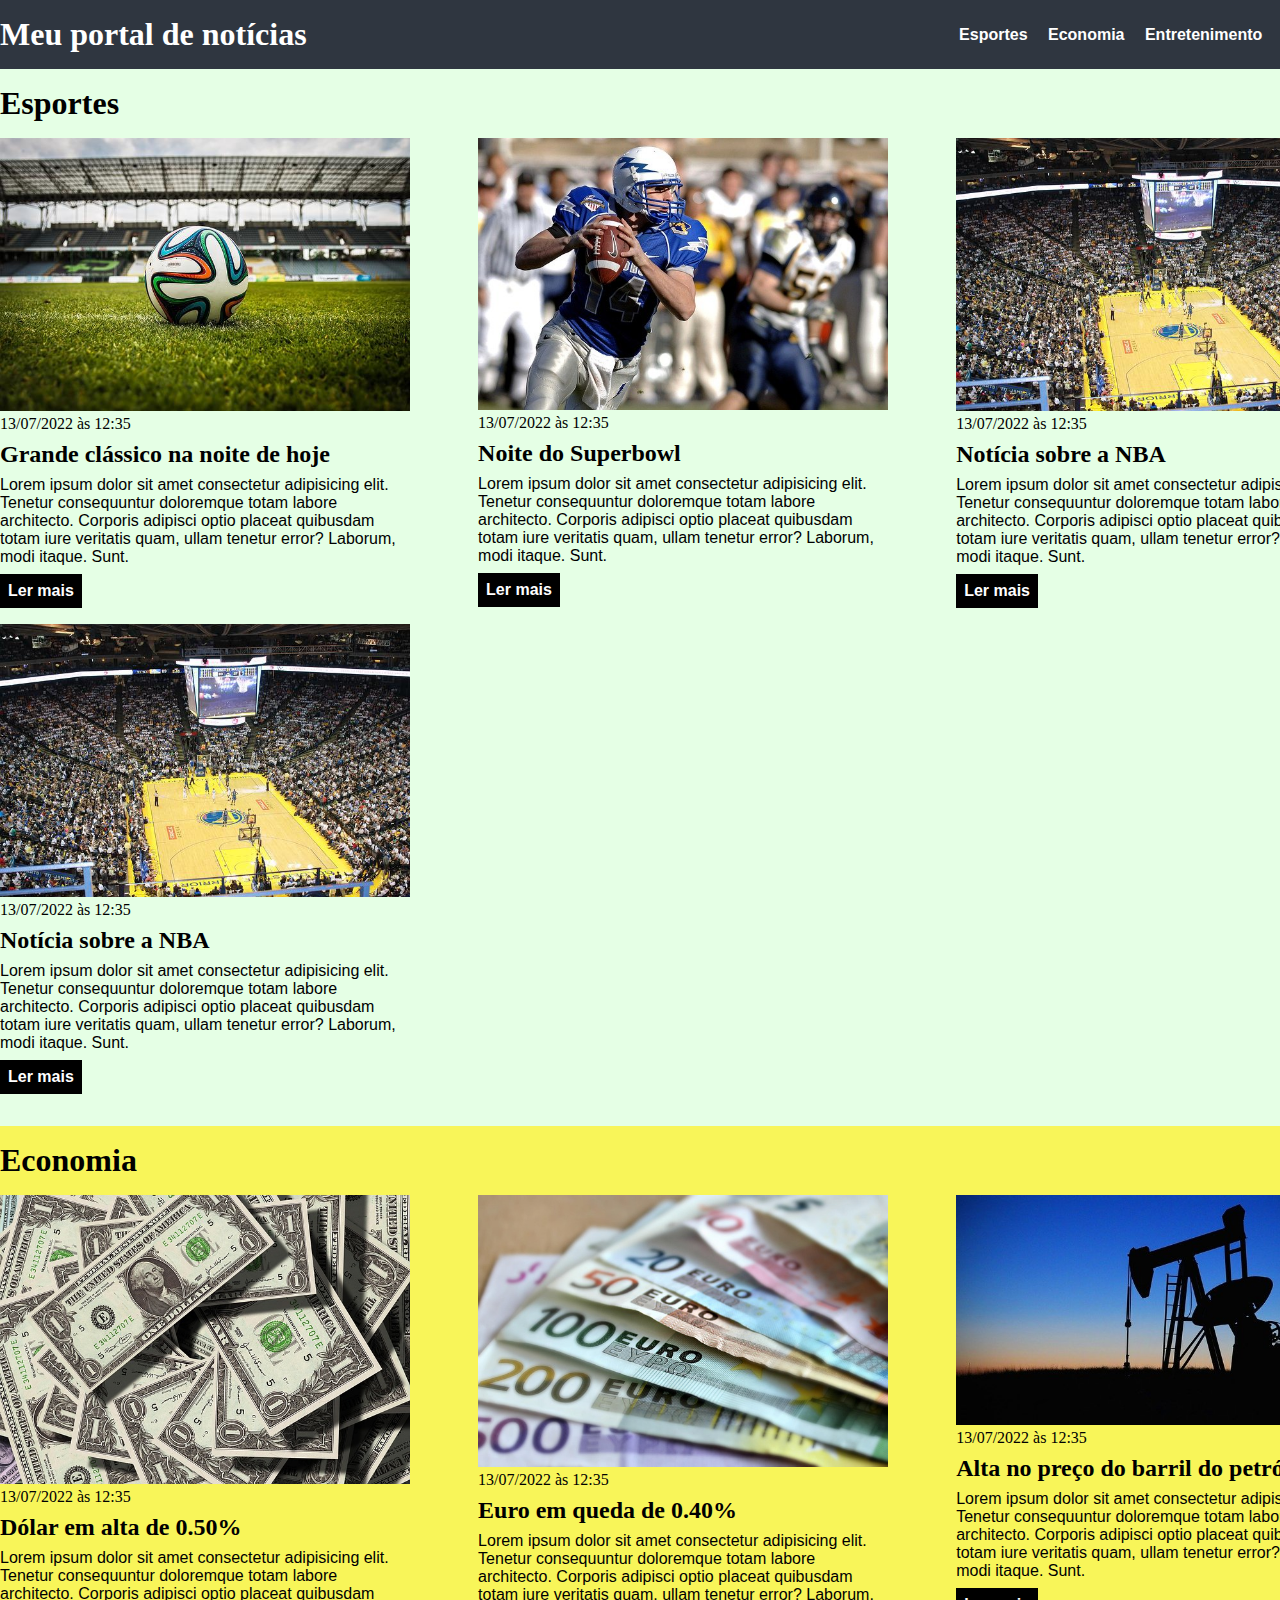
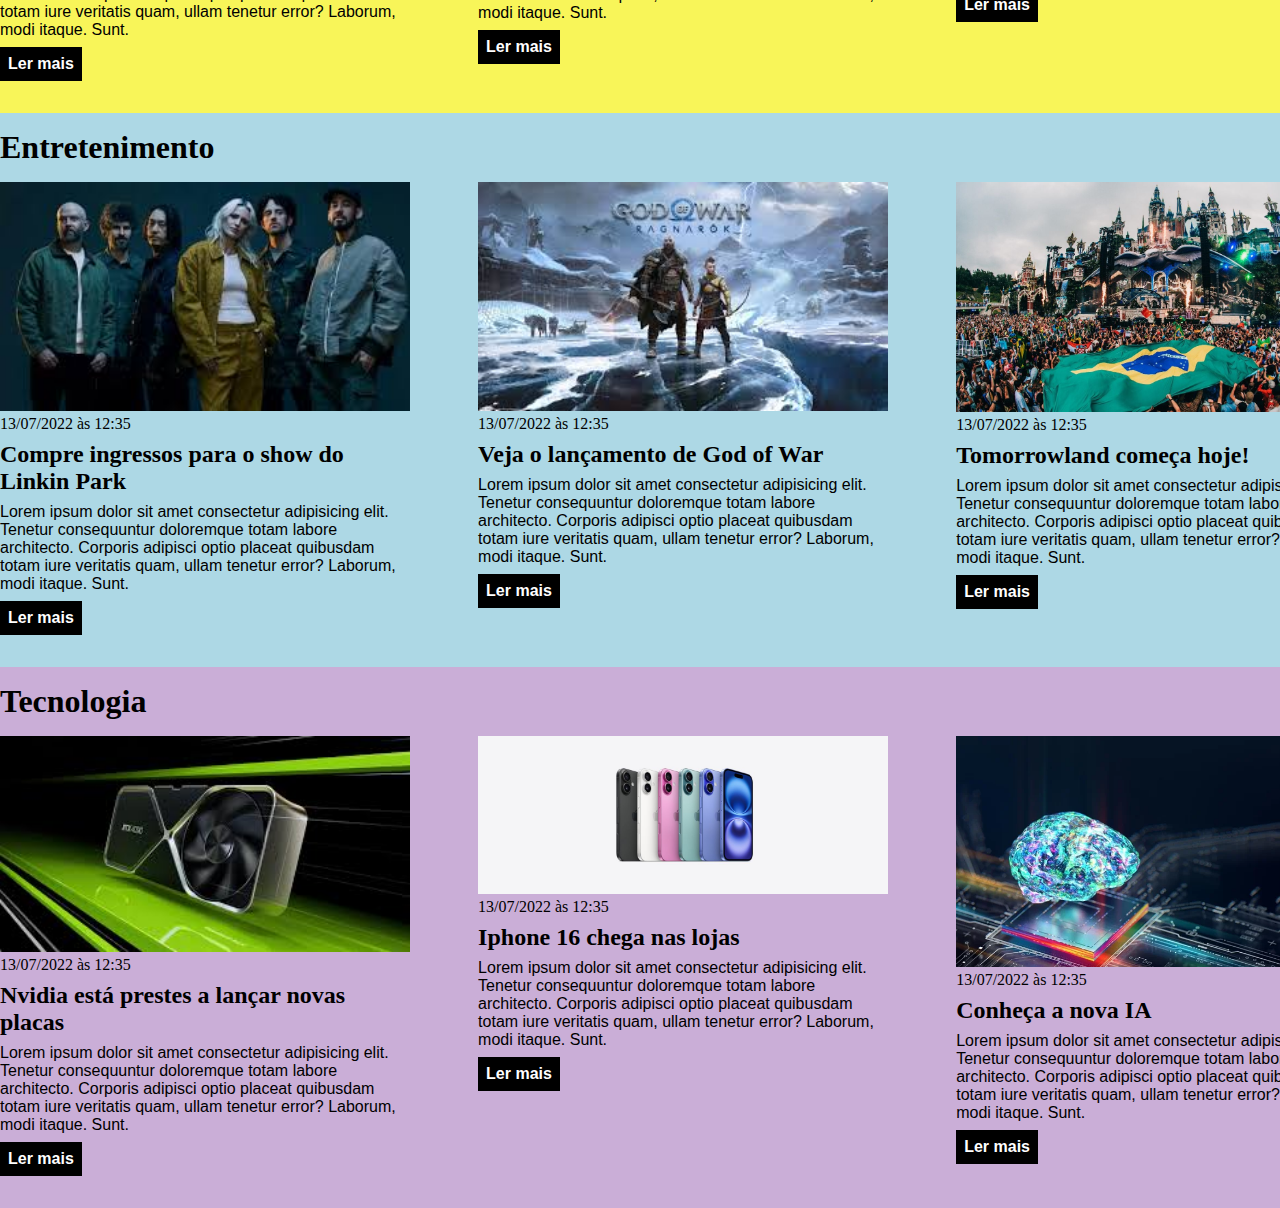
<file: exercicio_css/index.html>
<!DOCTYPE html>
<html lang="pt-BR">
  <head>
    <meta charset="UTF-8" />
    <meta http-equiv="X-UA-Compatible" content="IE=edge" />
    <meta name="viewport" content="width=device-width, initial-scale=1.0" />
    <title>Meu portal de notícias</title>
    <link rel="stylesheet" href="./main.css" />
  </head>
  <body>
    <header>
      <div class="container">
        <h1>Meu portal de notícias</h1>
        <nav>
          <ul>
            <li>
              <a href="#sports" title="Ir para a seção de esportes">Esportes</a>
            </li>
            <li>
              <a href="#economy" title="Ir para a seção de notícias"
                >Economia</a
              >
            </li>
            <li>
              <a href="#entertainment" title="Ir para a seção de notícias"
                >Entretenimento</a
              >
            </li>
            <li>
              <a href="#tech" title="Ir para a seção de notícias">Tecnologia</a>
            </li>
          </ul>
        </nav>
      </div>
    </header>
    <section id="sports">
      <div class="container">
        <h2>Esportes</h2>
        <div class="articles">
          <article>
            <img src="./imagens/futebol.jpg" alt="Bola de futebol no gramado" />
            <header>
              <time>13/07/2022 às 12:35</time>
            </header>
            <h3>Grande clássico na noite de hoje</h3>
            <p>
              Lorem ipsum dolor sit amet consectetur adipisicing elit. Tenetur
              consequuntur doloremque totam labore architecto. Corporis adipisci
              optio placeat quibusdam totam iure veritatis quam, ullam tenetur
              error? Laborum, modi itaque. Sunt.
            </p>
            <a href="#" title="Leia a notícia completa">Ler mais</a>
          </article>
          <article>
            <img
              src="./imagens/futebol-americano.jpg"
              alt="Jogador de futebol americano correndo com a bola na mão"
            />
            <header>
              <time>13/07/2022 às 12:35</time>
            </header>
            <h3>Noite do Superbowl</h3>
            <p>
              Lorem ipsum dolor sit amet consectetur adipisicing elit. Tenetur
              consequuntur doloremque totam labore architecto. Corporis adipisci
              optio placeat quibusdam totam iure veritatis quam, ullam tenetur
              error? Laborum, modi itaque. Sunt.
            </p>
            <a href="#" title="Leia a notícia completa">Ler mais</a>
          </article>
          <article>
            <img
              src="./imagens/basquete.jpg"
              title="Vista aérea de uma quadra de basquete"
            />
            <header>
              <time>13/07/2022 às 12:35</time>
            </header>
            <h3>Notícia sobre a NBA</h3>
            <p>
              Lorem ipsum dolor sit amet consectetur adipisicing elit. Tenetur
              consequuntur doloremque totam labore architecto. Corporis adipisci
              optio placeat quibusdam totam iure veritatis quam, ullam tenetur
              error? Laborum, modi itaque. Sunt.
            </p>
            <a href="#" title="Leia a notícia completa">Ler mais</a>
          </article>
          <article>
            <img
              src="./imagens/basquete.jpg"
              title="Vista aérea de uma quadra de basquete"
            />
            <header>
              <time>13/07/2022 às 12:35</time>
            </header>
            <h3>Notícia sobre a NBA</h3>
            <p>
              Lorem ipsum dolor sit amet consectetur adipisicing elit. Tenetur
              consequuntur doloremque totam labore architecto. Corporis adipisci
              optio placeat quibusdam totam iure veritatis quam, ullam tenetur
              error? Laborum, modi itaque. Sunt.
            </p>
            <a href="#" title="Leia a notícia completa">Ler mais</a>
          </article>
        </div>
      </div>
    </section>
    <section id="economy">
      <div class="container">
        <h2>Economia</h2>
        <div class="articles">
          <article>
            <img src="./imagens/dolares.jpg" alt="Muitos dólares" />
            <header>
              <time>13/07/2022 às 12:35</time>
            </header>
            <h3>Dólar em alta de 0.50%</h3>
            <p>
              Lorem ipsum dolor sit amet consectetur adipisicing elit. Tenetur
              consequuntur doloremque totam labore architecto. Corporis adipisci
              optio placeat quibusdam totam iure veritatis quam, ullam tenetur
              error? Laborum, modi itaque. Sunt.
            </p>
            <a href="#" title="Leia a notícia completa">Ler mais</a>
          </article>
          <article>
            <img src="./imagens/euro.jpg" alt="Várias notas de euro" />
            <header>
              <time>13/07/2022 às 12:35</time>
            </header>
            <h3>Euro em queda de 0.40%</h3>
            <p>
              Lorem ipsum dolor sit amet consectetur adipisicing elit. Tenetur
              consequuntur doloremque totam labore architecto. Corporis adipisci
              optio placeat quibusdam totam iure veritatis quam, ullam tenetur
              error? Laborum, modi itaque. Sunt.
            </p>
            <a href="#" title="Leia a notícia completa">Ler mais</a>
          </article>
          <article>
            <img src="./imagens/petroleo.jpg" alt="Extração de petróleo" />
            <header>
              <time>13/07/2022 às 12:35</time>
            </header>
            <h3>Alta no preço do barril do petróleo</h3>
            <p>
              Lorem ipsum dolor sit amet consectetur adipisicing elit. Tenetur
              consequuntur doloremque totam labore architecto. Corporis adipisci
              optio placeat quibusdam totam iure veritatis quam, ullam tenetur
              error? Laborum, modi itaque. Sunt.
            </p>
            <a href="#" title="Leia a notícia completa">Ler mais</a>
          </article>
        </div>
      </div>
    </section>
    <section id="entertainment">
      <div class="container">
        <h2>Entretenimento</h2>
        <div class="articles">
          <article>
            <img src="./imagens/linkinpark.jpg" alt="Muitos dólares" />
            <header>
              <time>13/07/2022 às 12:35</time>
            </header>
            <h3>Compre ingressos para o show do Linkin Park</h3>
            <p>
              Lorem ipsum dolor sit amet consectetur adipisicing elit. Tenetur
              consequuntur doloremque totam labore architecto. Corporis adipisci
              optio placeat quibusdam totam iure veritatis quam, ullam tenetur
              error? Laborum, modi itaque. Sunt.
            </p>
            <a href="#" title="Leia a notícia completa">Ler mais</a>
          </article>
          <article>
            <img src="./imagens/godofwar.jpg" alt="Várias notas de euro" />
            <header>
              <time>13/07/2022 às 12:35</time>
            </header>
            <h3>Veja o lançamento de God of War</h3>
            <p>
              Lorem ipsum dolor sit amet consectetur adipisicing elit. Tenetur
              consequuntur doloremque totam labore architecto. Corporis adipisci
              optio placeat quibusdam totam iure veritatis quam, ullam tenetur
              error? Laborum, modi itaque. Sunt.
            </p>
            <a href="#" title="Leia a notícia completa">Ler mais</a>
          </article>
          <article>
            <img src="./imagens/tomorrowland.jpg" alt="Extração de petróleo" />
            <header>
              <time>13/07/2022 às 12:35</time>
            </header>
            <h3>Tomorrowland começa hoje!</h3>
            <p>
              Lorem ipsum dolor sit amet consectetur adipisicing elit. Tenetur
              consequuntur doloremque totam labore architecto. Corporis adipisci
              optio placeat quibusdam totam iure veritatis quam, ullam tenetur
              error? Laborum, modi itaque. Sunt.
            </p>
            <a href="#" title="Leia a notícia completa">Ler mais</a>
          </article>
        </div>
      </div>
    </section>
    <section id="tech">
      <div class="container">
        <h2>Tecnologia</h2>
        <div class="articles">
          <article>
            <img src="./imagens/nvidia.jpg" alt="Muitos dólares" />
            <header>
              <time>13/07/2022 às 12:35</time>
            </header>
            <h3>Nvidia está prestes a lançar novas placas</h3>
            <p>
              Lorem ipsum dolor sit amet consectetur adipisicing elit. Tenetur
              consequuntur doloremque totam labore architecto. Corporis adipisci
              optio placeat quibusdam totam iure veritatis quam, ullam tenetur
              error? Laborum, modi itaque. Sunt.
            </p>
            <a href="#" title="Leia a notícia completa">Ler mais</a>
          </article>
          <article>
            <img src="./imagens/iphone16.jpg" alt="Várias notas de euro" />
            <header>
              <time>13/07/2022 às 12:35</time>
            </header>
            <h3>Iphone 16 chega nas lojas</h3>
            <p>
              Lorem ipsum dolor sit amet consectetur adipisicing elit. Tenetur
              consequuntur doloremque totam labore architecto. Corporis adipisci
              optio placeat quibusdam totam iure veritatis quam, ullam tenetur
              error? Laborum, modi itaque. Sunt.
            </p>
            <a href="#" title="Leia a notícia completa">Ler mais</a>
          </article>
          <article>
            <img src="./imagens/novaia.webp" alt="Extração de petróleo" />
            <header>
              <time>13/07/2022 às 12:35</time>
            </header>
            <h3>Conheça a nova IA</h3>
            <p>
              Lorem ipsum dolor sit amet consectetur adipisicing elit. Tenetur
              consequuntur doloremque totam labore architecto. Corporis adipisci
              optio placeat quibusdam totam iure veritatis quam, ullam tenetur
              error? Laborum, modi itaque. Sunt.
            </p>
            <a href="#" title="Leia a notícia completa">Ler mais</a>
          </article>
        </div>
      </div>
    </section>
  </body>
</html>
</file>
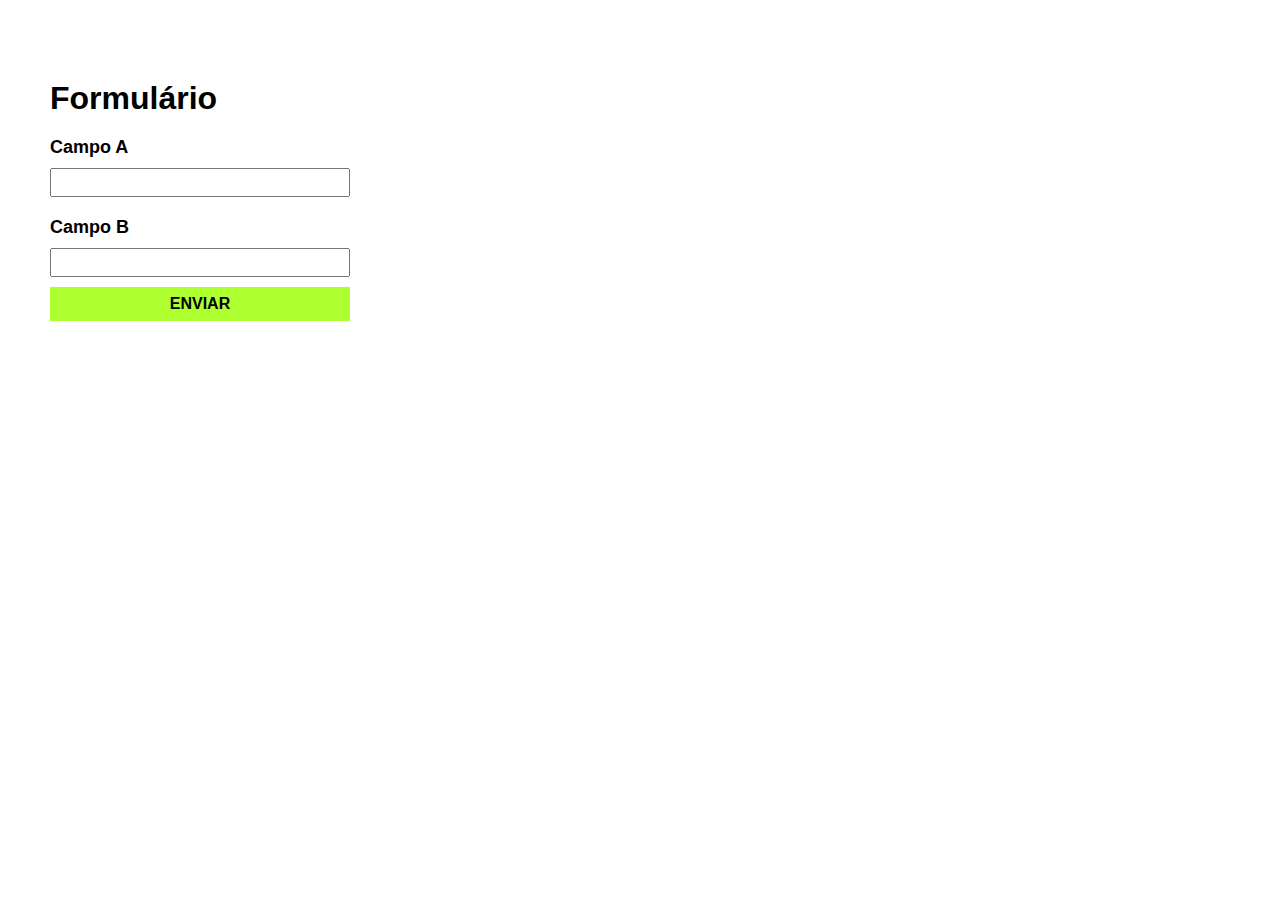
<file: form.html>
<!DOCTYPE html>
<html lang="pt-BR">
  <head>
    <meta charset="UTF-8" />
    <meta name="viewport" content="width=device-width, initial-scale=1.0" />
    <title>Formulário</title>
    <link rel="stylesheet" href="form.css" />
  </head>
  <body>
    <div class="container">
      <h1>Formulário</h1>
      <form id="formN">
        <label for="campoA">Campo A</label>
        <input type="number" id="campoA" required />
        <p id="errorMessage-A">Este campo deve ser menor que o B!</p>
        <label for="campoA">Campo B</label>
        <input type="number" id="campoB" required />
        <p id="errorMessage-B">Este campo deve ser menor que o A!</p>
        <button type="submit">Enviar</button>
      </form>

      <p id="mensagem"></p>
    </div>
    <script src="./form.js"></script>
  </body>
</html>
</file>
<file: exercicio_css/main.css>
* {
  box-sizing: border-box;
  margin: 0;
  padding: 0;
}

body > header {
  background-color: #2f3640;
  padding: 16px 0;
  color: #ffffff;
}

header .container {
  display: flex;
  align-items: center;
  justify-content: space-between;
}

header li {
  display: inline;
  font-family: Arial, Helvetica, sans-serif;
  font-weight: 700;
}

header li a {
  color: #ffffff;
  text-decoration: none;
  margin-left: 16px;
}

.container {
  width: 1366px;
  margin: 0 auto;
}

.articles {
  display: flex;
  flex-wrap: wrap;
  justify-content: space-between;
}

.articles article img {
  width: 100%;
}

.articles article {
  width: 30%;
}

section {
  padding: 16px 0;
}

section h2,
.articles article {
  margin-bottom: 16px;
}

.articles article h3 {
  margin: 8px 0;
}

.articles article a {
  background-color: #000;
  color: #ffffff;
  padding: 8px;
  display: inline-block;
  text-decoration: none;
  font-weight: 700;
  margin-top: 8px;
}

.articles article p,
.articles article a {
  font-family: Arial, Helvetica, sans-serif;
}

.articles article h3 {
  font-size: 24px;
}

section h2 {
  font-size: 32px;
}

#sports {
  background-color: rgba(0, 255, 0, 0.1);
}

#economy {
  background-color: #f8f559;
}

#entertainment {
  background-color: #add8e5;
}

#tech {
  background-color: #caaed7;
}
</file>
<file: form.css>
* {
  padding: 0;
  margin: 0;
  box-sizing: border-box;
  font-family: Arial, Helvetica, sans-serif;
}

.container {
  max-width: 1280px;
  margin: 0 auto;
  padding: 80px 50px;
}

#formN {
  display: flex;
  flex-direction: column;
  gap: 10px;
  margin-top: 10px;
}

#formN label {
  font-size: 18px;
  font-weight: 700;
  margin-top: 10px;
}

#formN input {
  width: 300px;
  padding: 5px;
}

#formN button {
  background: greenyellow;
  border: none;
  width: 300px;
  padding: 8px;
  text-transform: uppercase;
  font-weight: 900;
  font-size: 16px;
}

#errorMessage-A,
#errorMessage-B {
  width: 300px;
  color: red;
  display: none;
}

#mensagem {
  font-size: 16px;
  margin-top: 10px;
  padding: 10px;
  color: white;
  width: 300px;
}

.formSuccess {
  background-color: green;
}

.formError {
  background-color: red;
}

.error {
  outline: 2px solid red;
  border: none;
}
</file>
